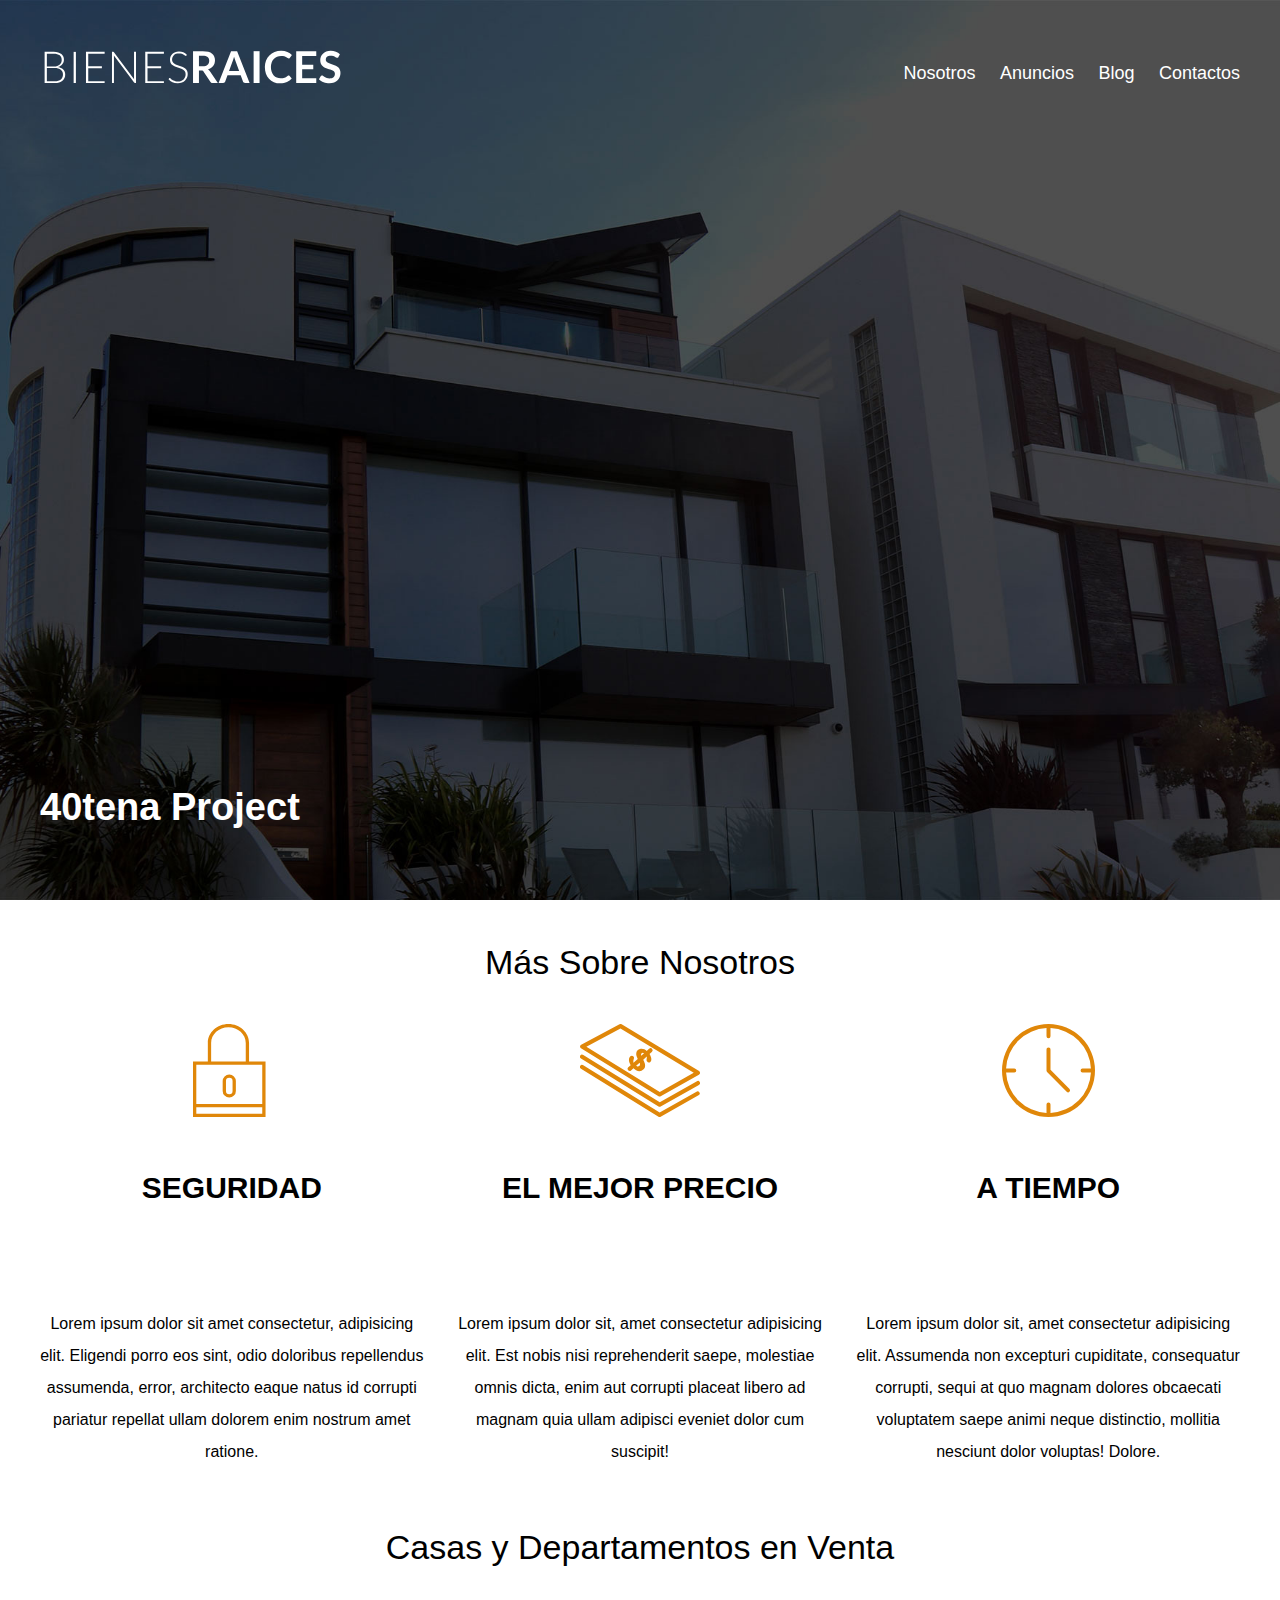
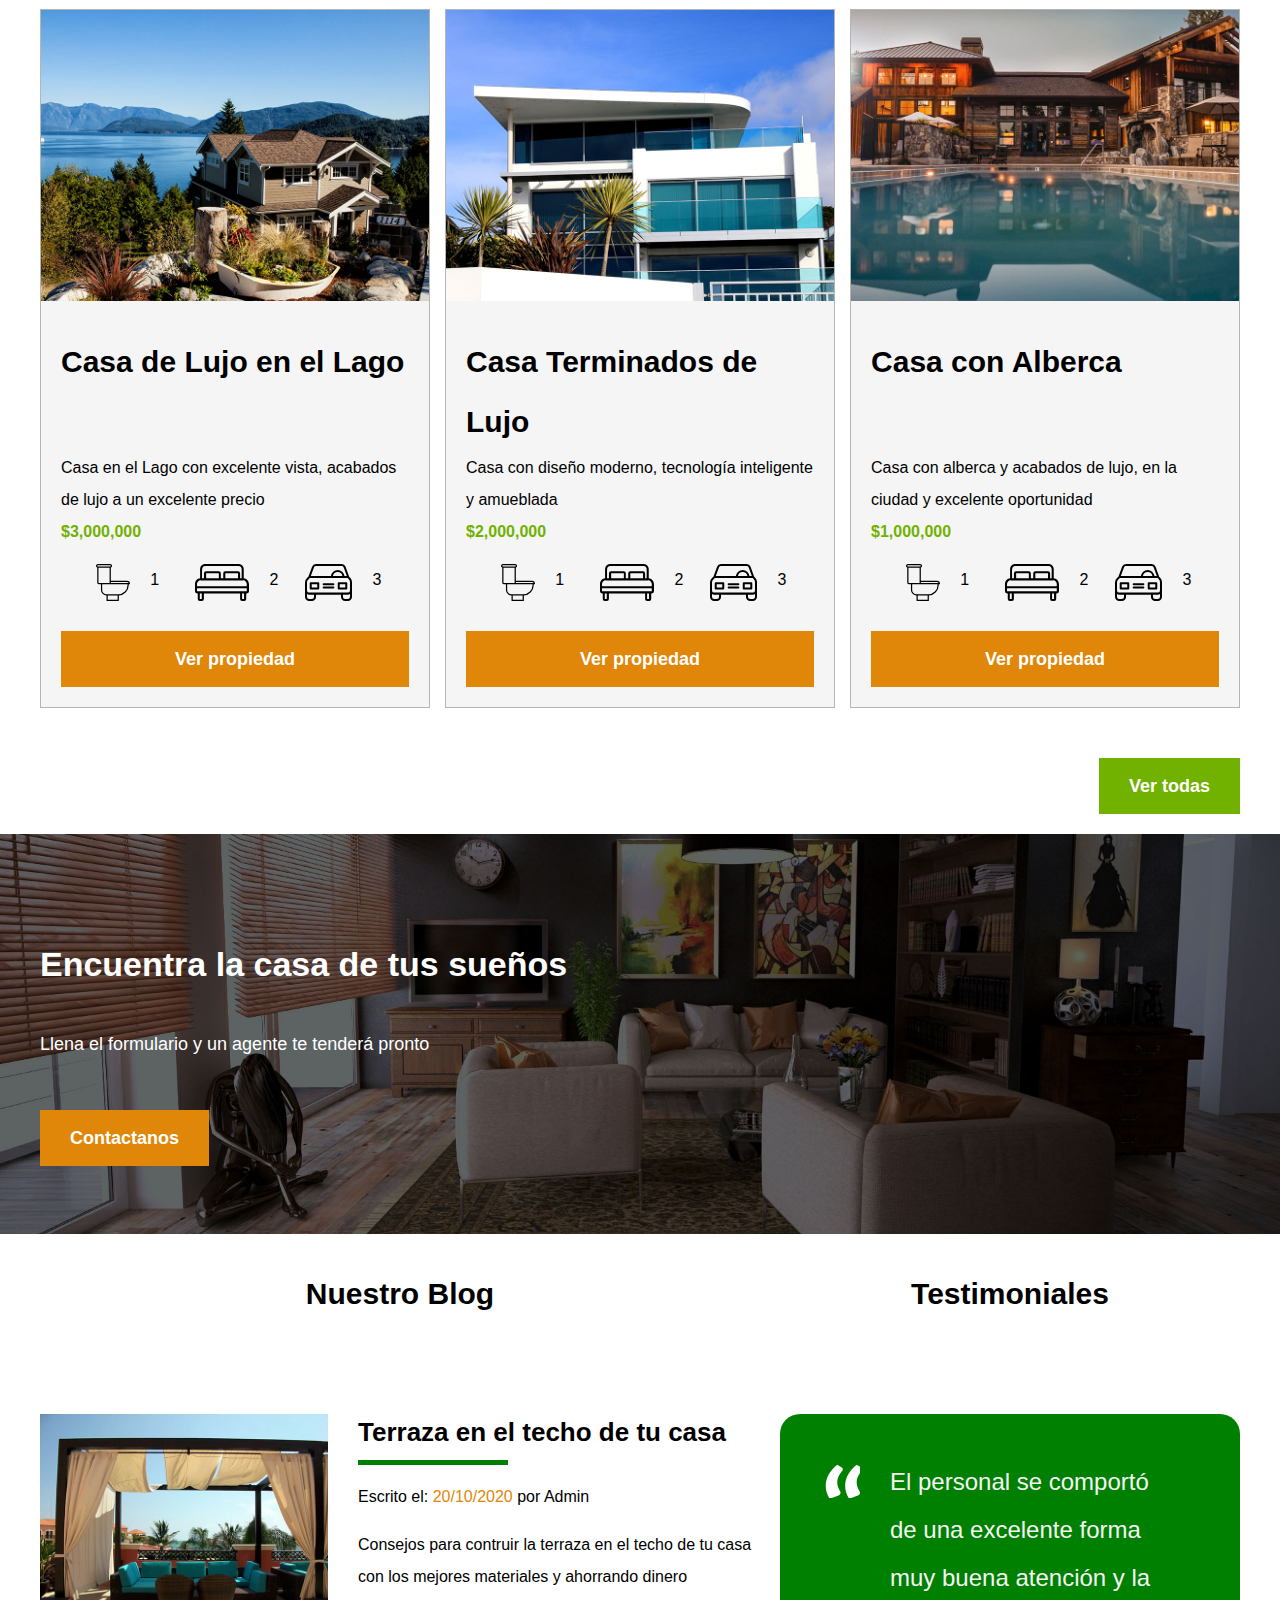
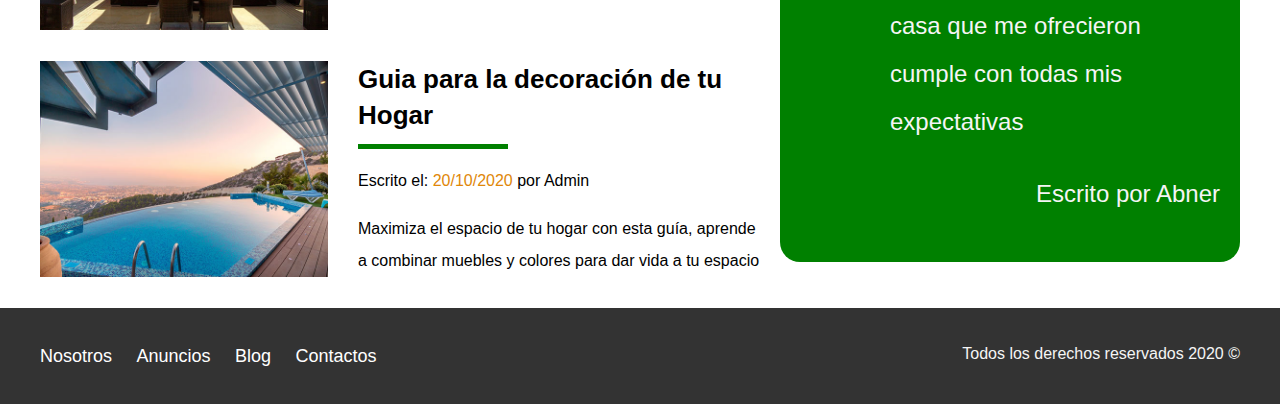
<file: index.html>
<!DOCTYPE html>
<html lang="en">

<head>

    <meta charset="UTF-8">
    <meta name="viewport" content="width=device-width, initial-scale=1.0">
    <title>Bienes Raices</title>
    <link rel="stylesheet" href="css/normalize.css">
    <link href="https://fonts.googleapis.com/css2?family=Lato:ital,wght@0,300;0,400;0,700;1,400&display=swap"
        rel="stylesheet">
    <link rel="stylesheet" href="css/styles.css">

</head>

<body>

    <header class="site-header inicio">
        <div class="contenedor contenido-header">
            <div class="barra">
                <a href="/">
                    <img src="img/logo.svg" alt="Logo tipo de Bienes raices">
                </a>

                <nav class="navegacion">
                    <a href="Nosotros.html">Nosotros</a>
                    <a href="anuncios.html">Anuncios</a>
                    <a href="entrada.html">Blog</a>
                    <a href="contactos.html">Contactos</a>
                </nav>
            </div>
            <h1>40tena Project</h1>
        </div>
        <!--contenedor-->
    </header>

    <section class="contenedor seccion">
        <h2 class="fw-300 tcenter">Más Sobre Nosotros</h2>

        <div class="iconos-nosotros">
            <div class="icono">
                <img src="img/icono1.svg" alt="icono seguridad">
                <h3 >Seguridad</h3>
                <p>Lorem ipsum dolor sit amet consectetur, adipisicing elit. Eligendi porro eos sint, odio doloribus
                    repellendus assumenda, error, architecto eaque natus id corrupti pariatur repellat ullam dolorem
                    enim nostrum amet ratione.</p>
            </div>

            <div class="icono">
                <img src="img/icono2.svg" alt="icono mejor precio">
                <h3 class="tcenter">El mejor precio</h3>
                <p>Lorem ipsum dolor sit, amet consectetur adipisicing elit. Est nobis nisi reprehenderit saepe,
                    molestiae omnis dicta, enim aut corrupti placeat libero ad magnam quia ullam adipisci eveniet dolor
                    cum suscipit!</p>
            </div>

            <div class="icono">
                <img src="img/icono3.svg" alt="icono a tiempo">
                <h3 >A tiempo</h3>
                <p>Lorem ipsum dolor sit, amet consectetur adipisicing elit. Assumenda non excepturi cupiditate,
                    consequatur corrupti, sequi at quo magnam dolores obcaecati voluptatem saepe animi neque distinctio,
                    mollitia nesciunt dolor voluptas! Dolore.</p>
            </div>
        </div>
    </section>
    <main class="seccion contenedor">
        <h2 class="fw-300 tcenter">Casas y Departamentos en Venta</h2>
        <div class="contenedor-anuncios">
            <div class="anuncio">
                <img src="img/anuncio1.jpg" alt="Anuncio 1">
                <div class="contenido-anuncio">
                    <h3>Casa de Lujo en el Lago</h3>
                    <p>Casa en el Lago con excelente vista, acabados de lujo a un excelente precio</p>
                    <p class="precio">$3,000,000</p>
                    <ul class="iconos-caracteristicas">
                        <li>
                            <img src="img/icono_wc.svg" alt="wc">
                            <p> 1</p>
                        </li>
                        <li>
                            <img src="img/icono_dormitorio.svg" alt="dormitorio">
                            <p>2</p>
                        </li>
                        <li>
                            <img src="img/icono_estacionamiento.svg" alt="estacionamiento">
                            <p> 3</p>
                        </li>
                    </ul>
                    <a href="anuncio.html" class="boton boton-amarillo d-block">Ver propiedad</a>
                </div>
            </div>
            <div class="anuncio">
                <img src="img/anuncio2.jpg" alt="anuncio 2">
                <div class="contenido-anuncio">
                    <h3>Casa Terminados de Lujo</h3>
                    <p>Casa con diseño moderno, tecnología inteligente y amueblada</p>
                    <p class="precio">$2,000,000</p>
                    <ul class="iconos-caracteristicas">
                        <li>
                            <img src="img/icono_wc.svg" alt="wc">
                            <p> 1</p>
                        </li>
                        <li>
                            <img src="img/icono_dormitorio.svg" alt="dormitorio">
                            <p>2</p>
                        </li>
                        <li>
                            <img src="img/icono_estacionamiento.svg" alt="estacionamiento">
                            <p> 3</p>
                        </li>
                    </ul>
                    <a href="anuncio.html" class="boton boton-amarillo d-block">Ver propiedad</a>

                </div>
            </div>
            <div class="anuncio">
                <img src="img/anuncio3.jpg" alt="Anuncio 3">
                <div class="contenido-anuncio">
                    <h3>Casa con Alberca</h3>
                    <p>Casa con alberca y acabados de lujo, en la ciudad y excelente oportunidad
                    </p>
                    <p class="precio">$1,000,000</p>
                    <ul class="iconos-caracteristicas">
                        <li>
                            <img src="img/icono_wc.svg" alt="wc">
                            <p> 1</p>
                        </li>
                        <li>
                            <img src="img/icono_dormitorio.svg" alt="dormitorio">
                            <p>2</p>
                        </li>
                        <li>
                            <img src="img/icono_estacionamiento.svg" alt="estacionamiento">
                            <p> 3</p>
                        </li>
                    </ul>
                    <a href="anuncio.html" class="boton boton-amarillo d-block">Ver propiedad</a>
                </div>

            </div>
        </div>
        <div class="ver-todas">
            <a href="anucios.html" class="boton boton-verde">Ver todas</a>
        </div>
    </main>
    <section class="imagen-contacto">
        <div class="contenedor contenido-contacto">
            <h2>Encuentra la casa de tus sueños</h2>
            <p>Llena el formulario y un agente te tenderá pronto</p>
            <a href="contacto.html" class="boton boton-amarillo">Contactanos</a>
        </div>
    </section>
    <div class="seccion-inferior contenedor">
        <section class="blog">

            <h3 class="tcenter fw300">Nuestro Blog</h3>
            <article class="entrada-blog">
                <div class="imagen">
                    <img src="img/blog1.jpg" alt="entrada de blog"></div>
                <div class="texto-entrada">
                    <a href="entrada.html">
                        <h4>Terraza en el techo de tu casa</h4>
                    </a>
                    <p>Escrito el: <span> 20/10/2020 </span>por Admin </p>
                    <p>Consejos para contruir la terraza en el techo de tu casa con los mejores materiales
                        y ahorrando dinero</p>
                </div>
            </article>

            <article class="entrada-blog">
                <div class="imagen">
                    <img src="img/blog2.jpg" alt="entrada de blog "></div>
                <div class="texto-entrada">
                    <a href="entrada.html">
                        <h4>Guia para la decoración de tu Hogar</h4>
                    </a>
                    <p>Escrito el: <span>20/10/2020 </span> por Admin </p>
                    <p>Maximiza el espacio de tu hogar con esta guía, aprende a combinar muebles y
                        colores para dar vida a tu espacio </p>
                </div>
            </article>
        </section>

        <section class="testimoniales">
            <h3 class="tcenter fw300">Testimoniales</h3>
            <div class="testimonial">
                <blockquote>
                    El personal se comportó de una excelente forma muy buena atención y la casa que me ofrecieron cumple
                    con todas mis expectativas
                </blockquote>
                <p>Escrito por Abner</p>
            </div>
        </section>
    </div>
    <footer class="site-footer seccion">
        <div class="contenedor contenedor-footer">
            <nav class="navegacion">
                <a href="Nosotros.html">Nosotros</a>
                <a href="anuncios.html">Anuncios</a>
                <a href="entrada.html">Blog</a>
                <a href="contactos.html">Contactos</a>
            </nav>
            <p class="copyright">Todos los derechos reservados 2020 &copy; </p>
        </div>
    </footer>
</body>

</html>
</file>
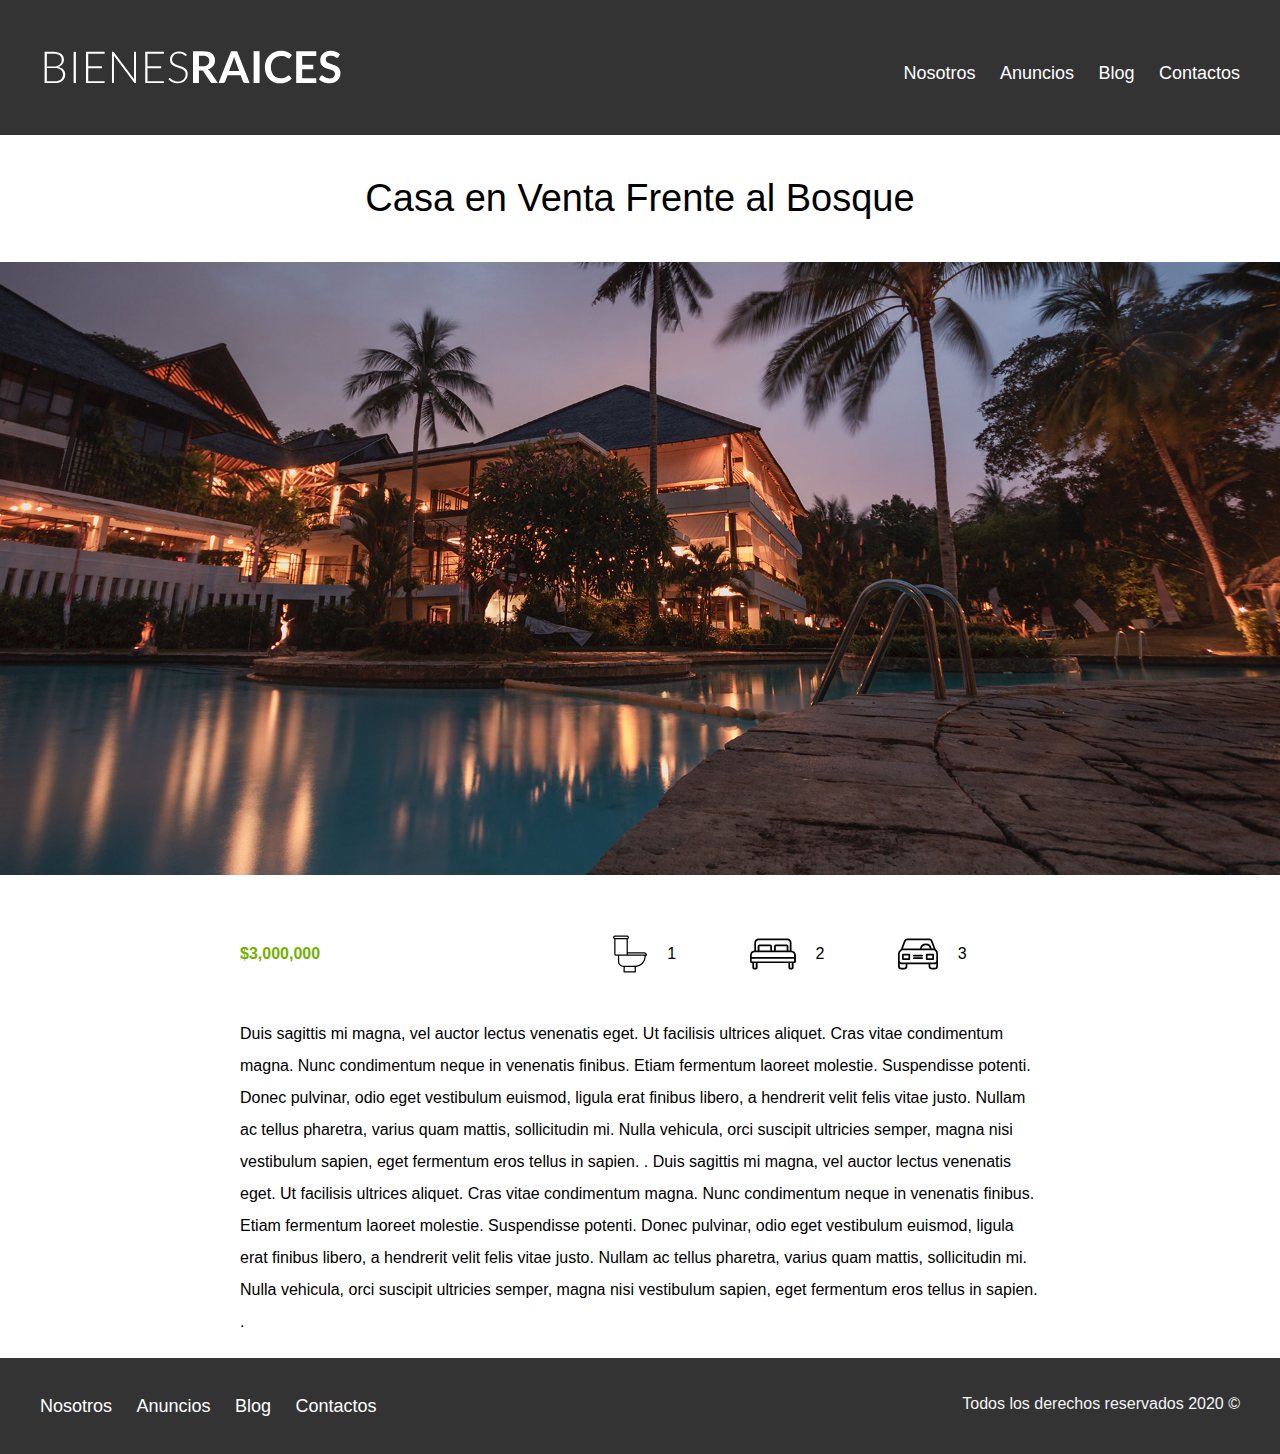
<file: anuncio.html>
<!DOCTYPE html>
<html lang="en">
    <head>

        <meta charset="UTF-8">
        <meta name="viewport" content="width=device-width, initial-scale=1.0">
         <title>Bienes Raices</title>
        <link rel="stylesheet" href="css/normalize.css">
        <link href="https://fonts.googleapis.com/css2?family=Lato:ital,wght@0,300;0,400;0,700;1,400&display=swap" rel="stylesheet"> 
        <link rel="stylesheet" href="css/styles.css">

    </head>
<body>

        <header class="site-header">
            <div class="contenedor contenido-header">
                <div class="barra">
                    <a href="/">
                      <img src="img/logo.svg" alt="Logo tipo de Bienes raices">
                    </a>

                  <nav class="navegacion">
                    <a href="Nosotros.html">Nosotros</a>
                    <a href="anuncios.html">Anuncios</a>
                    <a href="blog.html">Blog</a>
                    <a href="contactos.html">Contactos</a>
                  </nav>
                </div>
            </div> <!--contenedor-->
        </header>
            <h1 class="fw-300 tcenter">Casa en Venta Frente al Bosque</h1>
            <img src="img/destacada.jpg" alt="imagen anuncio">
        <main class="contenedor seccion contenido-centrado">
            <div class="resumen-propiedad">
                <p class="precio">$3,000,000</p>
                <ul class="iconos-caracteristicas">
                    <li>
                        <img src="img/icono_wc.svg" alt="wc">
                        <p> 1</p>
                    </li>
                    <li>
                        <img src="img/icono_dormitorio.svg" alt="dormitorio">
                        <p>2</p>
                    </li>
                    <li>
                        <img src="img/icono_estacionamiento.svg" alt="estacionamiento">
                        <p> 3</p>
                    </li>
                </ul>
            </div><!---.resumen de propiedad-->
            <p>Duis sagittis mi magna, vel auctor lectus venenatis eget. Ut facilisis ultrices aliquet. Cras vitae condimentum magna. Nunc condimentum neque in venenatis finibus. Etiam fermentum laoreet molestie. Suspendisse potenti. Donec pulvinar, odio eget vestibulum euismod, ligula erat finibus libero, a hendrerit velit felis vitae justo. Nullam ac tellus pharetra, varius quam mattis, sollicitudin mi. Nulla vehicula, orci suscipit ultricies semper, magna nisi vestibulum sapien, eget fermentum eros tellus in sapien. .
                Duis sagittis mi magna, vel auctor lectus venenatis eget. Ut facilisis ultrices aliquet. Cras vitae condimentum magna. Nunc condimentum neque in venenatis finibus. Etiam fermentum laoreet molestie. Suspendisse potenti. Donec pulvinar, odio eget vestibulum euismod, ligula erat finibus libero, a hendrerit velit felis vitae justo. Nullam ac tellus pharetra, varius quam mattis, sollicitudin mi. Nulla vehicula, orci suscipit ultricies semper, magna nisi vestibulum sapien, eget fermentum eros tellus in sapien. . 
            </p>

        </main>
        <footer class="site-footer seccion">
            <div class="contenedor contenedor-footer">
            <nav class="navegacion">
                <a href="Nosotros.html">Nosotros</a>
                <a href="anuncios.html">Anuncios</a>
                <a href="blog.html">Blog</a>
                <a href="contactos.html">Contactos</a>
            </nav>
            <p class="copyright">Todos los derechos reservados 2020 &copy; </p>
            </div>
        </footer>
</body>
</html>
</file>
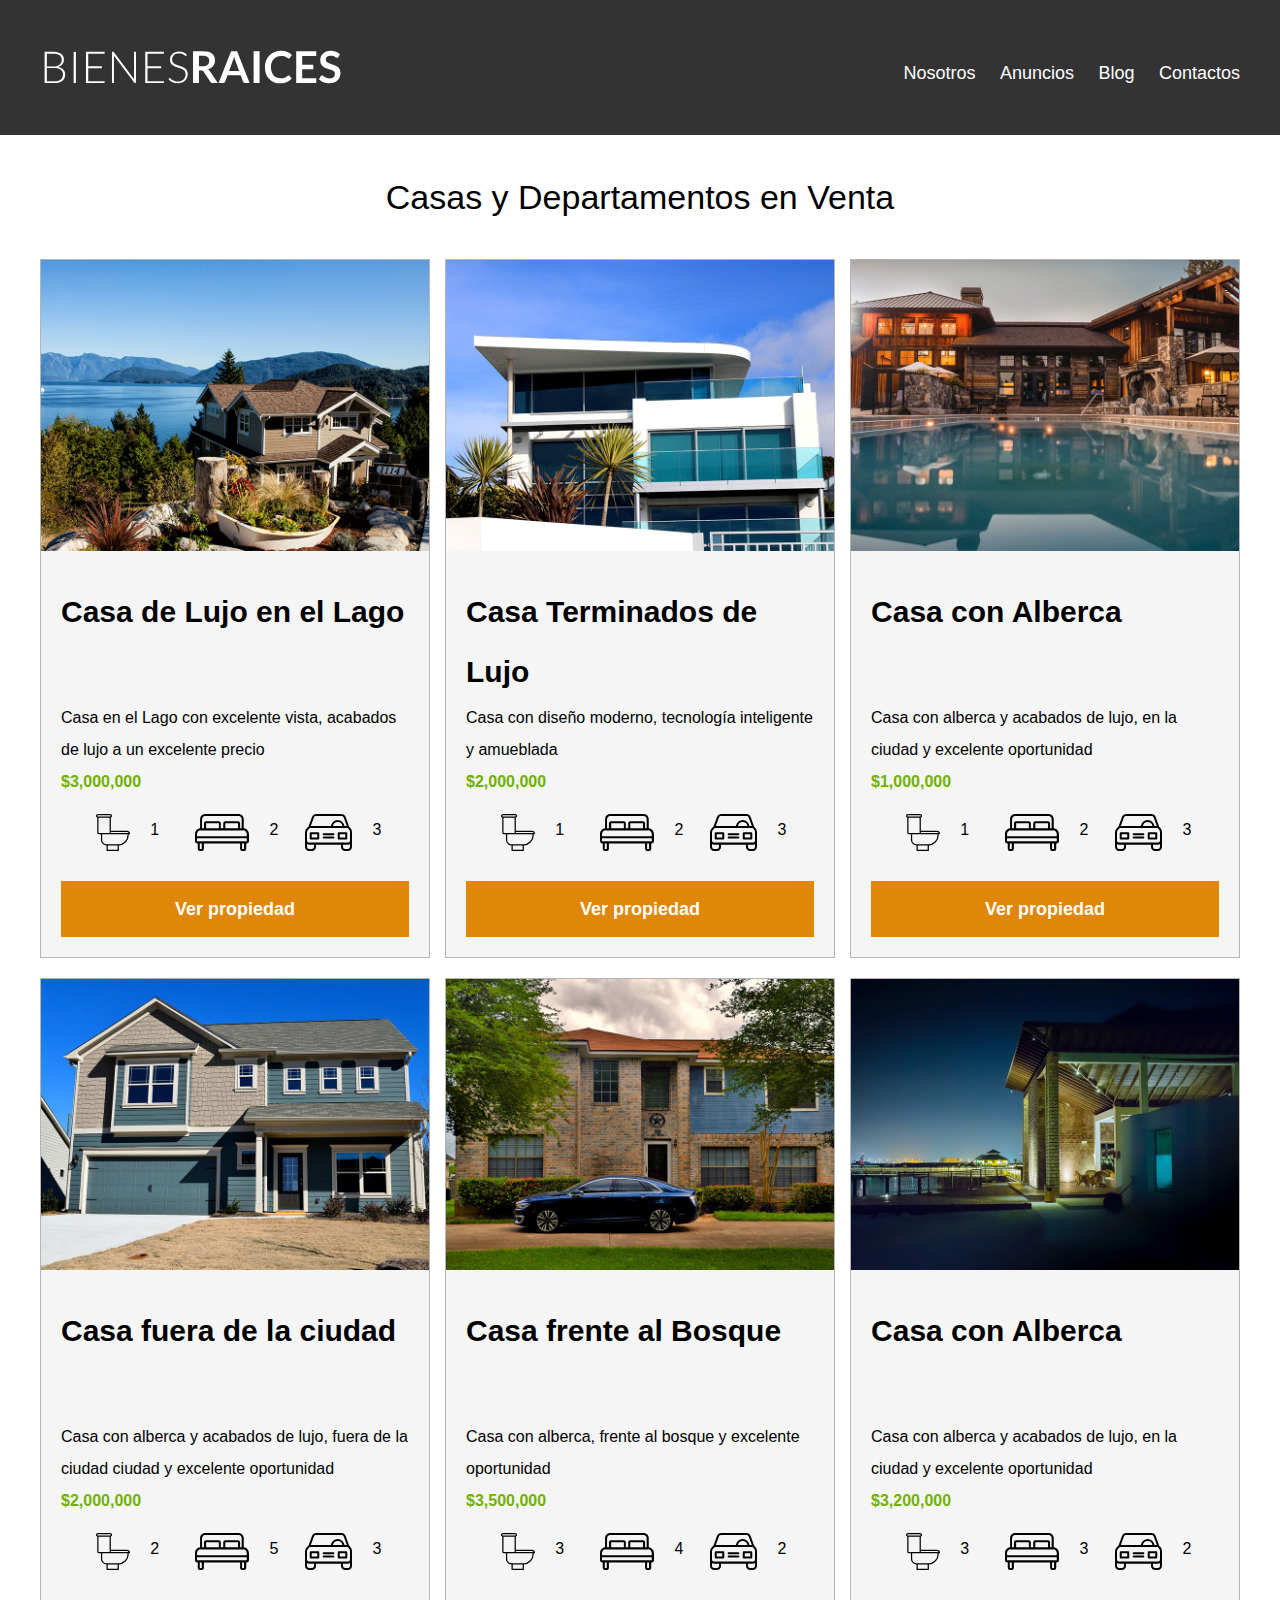
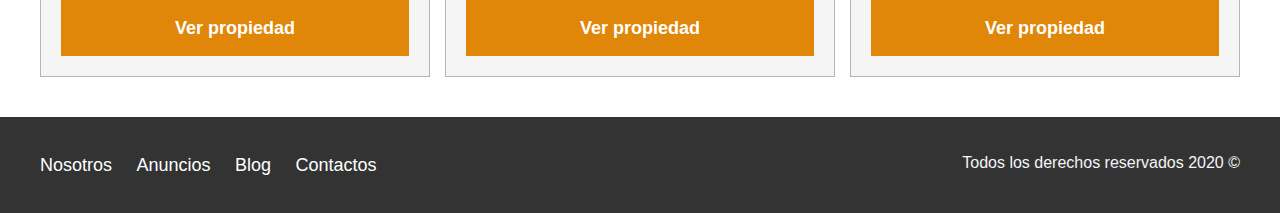
<file: anuncios.html>
<!DOCTYPE html>
<html lang="en">

<head>

    <meta charset="UTF-8">
    <meta name="viewport" content="width=device-width, initial-scale=1.0">
    <title>Bienes Raices</title>
    <link rel="stylesheet" href="css/normalize.css">
    <link href="https://fonts.googleapis.com/css2?family=Lato:ital,wght@0,300;0,400;0,700;1,400&display=swap"
        rel="stylesheet">
    <link rel="stylesheet" href="css/styles.css">

</head>

<body>

    <header class="site-header">
        <div class="contenedor contenido-header">
            <div class="barra">
                <a href="/">
                    <img src="img/logo.svg" alt="Logo tipo de Bienes raices">
                </a>

                <nav class="navegacion">
                    <a href="Nosotros.html">Nosotros</a>
                    <a href="anuncios.html">Anuncios</a>
                    <a href="blog.html">Blog</a>
                    <a href="contactos.html">Contactos</a>
                </nav>
            </div>
        </div>
        <!--contenedor-->
    </header>
    <main class="seccion contenedor">
        <h2 class="fw-300 tcenter">Casas y Departamentos en Venta</h2>
        <div class="contenedor-anuncios">
            <div class="anuncio">
                <img src="img/anuncio1.jpg" alt="Anuncio 1">
                <div class="contenido-anuncio">
                    <h3>Casa de Lujo en el Lago</h3>
                    <p>Casa en el Lago con excelente vista, acabados de lujo a un excelente precio</p>
                    <p class="precio">$3,000,000</p>
                    <ul class="iconos-caracteristicas">
                        <li>
                            <img src="img/icono_wc.svg" alt="wc">
                            <p> 1</p>
                        </li>
                        <li>
                            <img src="img/icono_dormitorio.svg" alt="dormitorio">
                            <p>2</p>
                        </li>
                        <li>
                            <img src="img/icono_estacionamiento.svg" alt="estacionamiento">
                            <p> 3</p>
                        </li>
                    </ul>
                    <a href="anuncio.html" class="boton boton-amarillo d-block">Ver propiedad</a>
                </div>
            </div>
            <div class="anuncio">
                <img src="img/anuncio2.jpg" alt="anuncio 2">
                <div class="contenido-anuncio">
                    <h3>Casa Terminados de Lujo</h3>
                    <p>Casa con diseño moderno, tecnología inteligente y amueblada</p>
                    <p class="precio">$2,000,000</p>
                    <ul class="iconos-caracteristicas">
                        <li>
                            <img src="img/icono_wc.svg" alt="wc">
                            <p> 1</p>
                        </li>
                        <li>
                            <img src="img/icono_dormitorio.svg" alt="dormitorio">
                            <p>2</p>
                        </li>
                        <li>
                            <img src="img/icono_estacionamiento.svg" alt="estacionamiento">
                            <p> 3</p>
                        </li>
                    </ul>
                    <a href="anuncio.html" class="boton boton-amarillo d-block">Ver propiedad</a>

                </div>
            </div>
            <div class="anuncio">
                <img src="img/anuncio3.jpg" alt="Anuncio 3">
                <div class="contenido-anuncio">
                    <h3>Casa con Alberca</h3>
                    <p>Casa con alberca y acabados de lujo, en la ciudad y excelente oportunidad</p>
                    <p class="precio">$1,000,000</p>
                    <ul class="iconos-caracteristicas">
                        <li>
                            <img src="img/icono_wc.svg" alt="wc">
                            <p> 1</p>
                        </li>
                        <li>
                            <img src="img/icono_dormitorio.svg" alt="dormitorio">
                            <p>2</p>
                        </li>
                        <li>
                            <img src="img/icono_estacionamiento.svg" alt="estacionamiento">
                            <p> 3</p>
                        </li>
                    </ul>
                    <a href="anuncio.html" class="boton boton-amarillo d-block">Ver propiedad</a>
                </div>
                <!----contenido-anuncio--->
            </div>
            <!----anuncios--->

            <div class="anuncio">
                <img src="img/anuncio4.jpg" alt="Anuncio casa de lujo">
                <div class="contenido-anuncio">
                    <h3>Casa fuera de la ciudad</h3>
                    <p>Casa con alberca y acabados de lujo, fuera de la ciudad ciudad y excelente oportunidad </p>
                    <p class="precio">$2,000,000</p>
                    <ul class="iconos-caracteristicas">
                        <li>
                            <img src="img/icono_wc.svg" alt="wc">
                            <p> 2</p>
                        </li>
                        <li>
                            <img src="img/icono_dormitorio.svg" alt="dormitorio">
                            <p>5</p>
                        </li>
                        <li>
                            <img src="img/icono_estacionamiento.svg" alt="estacionamiento">
                            <p> 3</p>
                        </li>
                    </ul>
                    <a href="anuncio.html" class="boton boton-amarillo d-block">Ver propiedad</a>
                </div>  <!----contenido-anuncio--->
            </div> <!----anuncios--->

            <div class="anuncio">
                <img src="img/anuncio5.jpg" alt="Anuncio casa frente al bosque">
                <div class="contenido-anuncio">
                    <h3>Casa frente al Bosque</h3>
                    <p>Casa con alberca, frente al bosque y excelente oportunidad </p>
                    <p class="precio">$3,500,000</p>
                    <ul class="iconos-caracteristicas">
                        <li>
                            <img src="img/icono_wc.svg" alt="wc">
                            <p> 3</p>
                        </li>
                        <li>
                            <img src="img/icono_dormitorio.svg" alt="dormitorio">
                            <p>4</p>
                        </li>
                        <li>
                            <img src="img/icono_estacionamiento.svg" alt="estacionamiento">
                            <p> 2</p>
                        </li>
                    </ul>
                    <a href="anuncio.html" class="boton boton-amarillo d-block">Ver propiedad</a>
                </div><!----contenido-anuncio--->
            </div><!----anuncios--->

            <div class="anuncio">
                <img src="img/anuncio6.jpg" alt="Anuncio 3">
                <div class="contenido-anuncio">
                    <h3>Casa con Alberca</h3>
                    <p>Casa con alberca y acabados de lujo, en la ciudad y excelente oportunidad</p>
                    <p class="precio">$3,200,000</p>
                    <ul class="iconos-caracteristicas">
                        <li>
                            <img src="img/icono_wc.svg" alt="wc">
                            <p> 3</p>
                        </li>
                        <li>
                            <img src="img/icono_dormitorio.svg" alt="dormitorio">
                            <p>3</p>
                        </li>
                        <li>
                            <img src="img/icono_estacionamiento.svg" alt="estacionamiento">
                            <p> 2</p>
                        </li>
                    </ul>
                    <a href="anuncio.html" class="boton boton-amarillo d-block">Ver propiedad</a>
                </div> <!----contenido-anuncio--->
            </div><!----anuncios--->
        </div>
    </main>
    <footer class="site-footer seccion">
        <div class="contenedor contenedor-footer">
            <nav class="navegacion">
                <a href="Nosotros.html">Nosotros</a>
                <a href="anuncios.html">Anuncios</a>
                <a href="blog.html">Blog</a>
                <a href="contactos.html">Contactos</a>
            </nav>
            <p class="copyright">Todos los derechos reservados 2020 &copy; </p>
        </div>
    </footer>
</body>

</html>
</file>
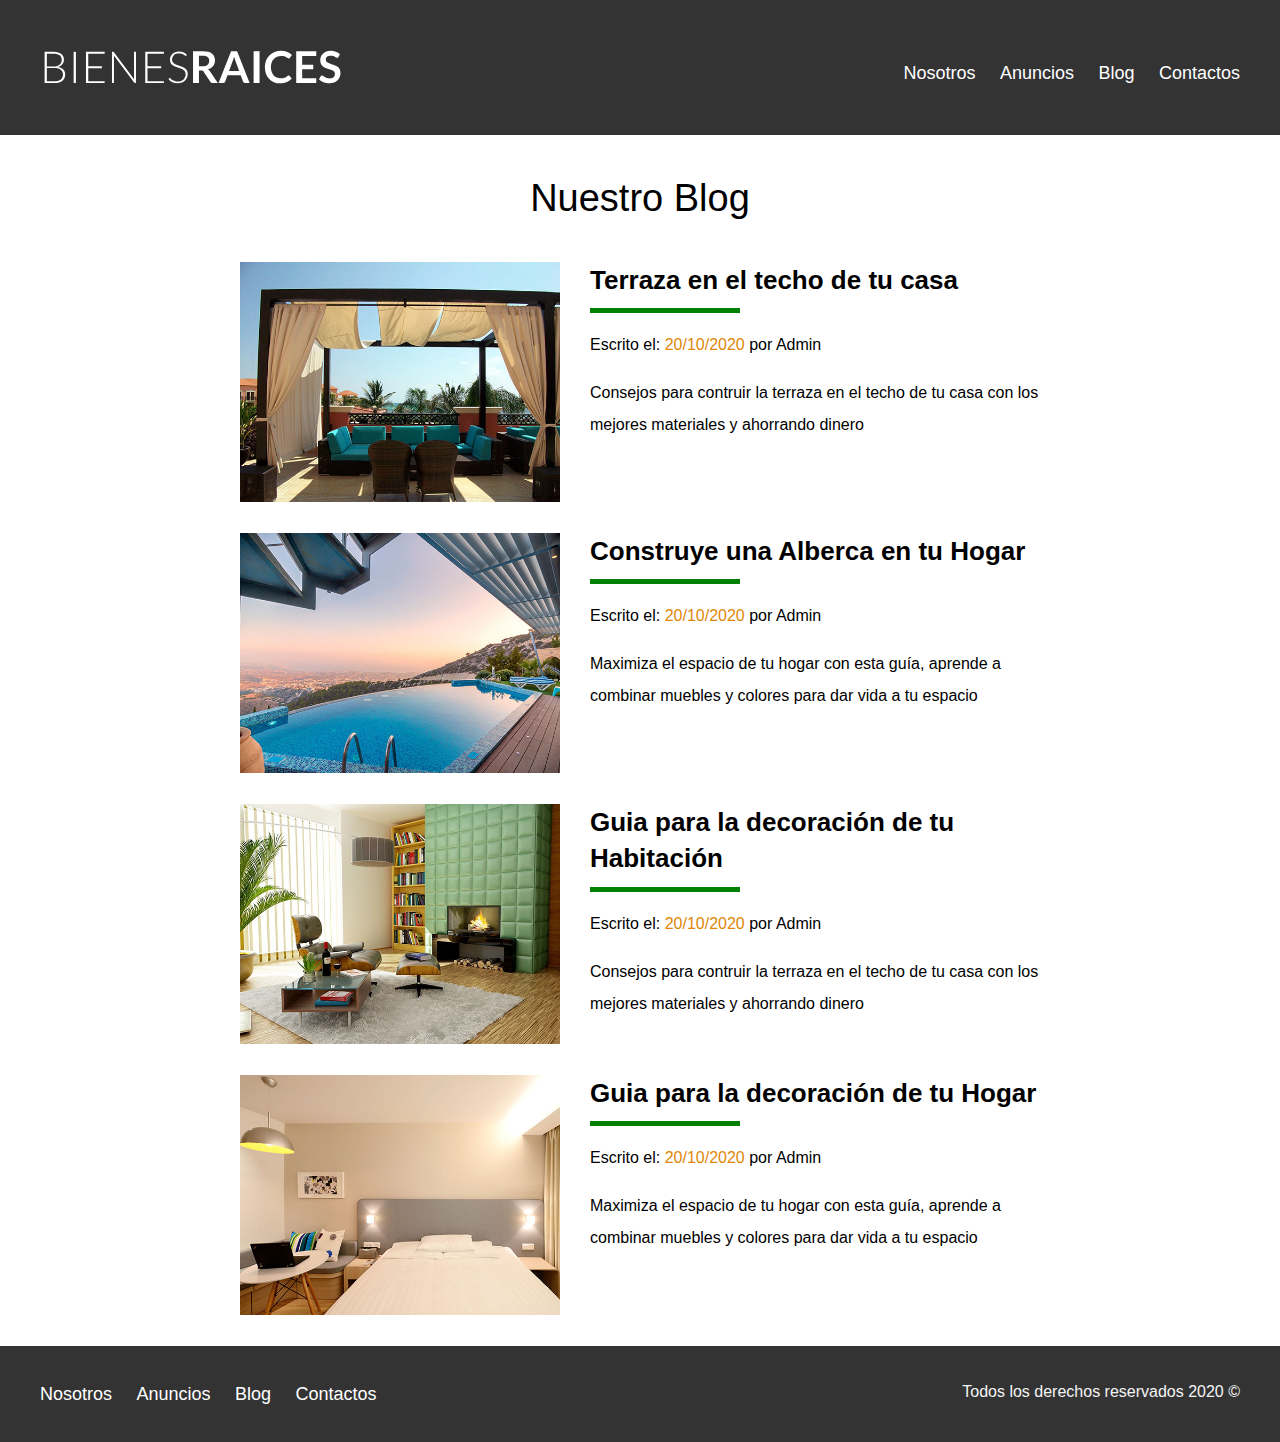
<file: blog.html>
<!DOCTYPE html>
<html lang="en">

<head>

    <meta charset="UTF-8">
    <meta name="viewport" content="width=device-width, initial-scale=1.0">
    <title>Bienes Raices</title>
    <link rel="stylesheet" href="css/normalize.css">
    <link href="https://fonts.googleapis.com/css2?family=Lato:ital,wght@0,300;0,400;0,700;1,400&display=swap"
        rel="stylesheet">
    <link rel="stylesheet" href="css/styles.css">

</head>

<body>

    <header class="site-header">
        <div class="contenedor contenido-header">
            <div class="barra">
                <a href="/">
                    <img src="img/logo.svg" alt="Logo tipo de Bienes raices">
                </a>

                <nav class="navegacion">
                    <a href="Nosotros.html">Nosotros</a>
                    <a href="anuncios.html">Anuncios</a>
                    <a href="blog.html">Blog</a>
                    <a href="contactos.html">Contactos</a>
                </nav>
            </div>
        </div>
        <!--contenedor-->
    </header>

    <main class="contenedor seccion contenido-centrado">
        <h1 class="fw-300 tcenter">Nuestro Blog</h1>

        <article class="entrada-blog">
            <div class="imagen">
                <img src="img/blog1.jpg" alt="entrada de blog"></div>
            <div class="texto-entrada">
                <a href="entrada.html">
                    <h4>Terraza en el techo de tu casa</h4>
                </a>
                <p>Escrito el: <span> 20/10/2020 </span>por Admin </p>
                <p>Consejos para contruir la terraza en el techo de tu casa con los mejores materiales
                    y ahorrando dinero</p>
            </div>
        </article>

        <article class="entrada-blog">
            <div class="imagen">
                <img src="img/blog2.jpg" alt="entrada de blog "></div>
            <div class="texto-entrada">
                <a href="entrada.html">
                    <h4>Construye una Alberca en tu Hogar</h4>
                </a>
                <p>Escrito el: <span>20/10/2020 </span> por Admin </p>
                <p>Maximiza el espacio de tu hogar con esta guía, aprende a combinar muebles y
                    colores para dar vida a tu espacio </p>
            </div>
        </article>
        <article class="entrada-blog">
            <div class="imagen">
                <img src="img/blog3.jpg" alt="entrada de blog"></div>
            <div class="texto-entrada">
                <a href="entrada.html">
                    <h4>Guia para la decoración de tu Habitación</h4>
                </a>
                <p>Escrito el: <span> 20/10/2020 </span>por Admin </p>
                <p>Consejos para contruir la terraza en el techo de tu casa con los mejores materiales
                    y ahorrando dinero</p>
            </div>
        </article>

        <article class="entrada-blog">
            <div class="imagen">
                <img src="img/blog4.jpg" alt="entrada de blog "></div>
            <div class="texto-entrada">
                <a href="entrada.html">
                    <h4>Guia para la decoración de tu Hogar</h4>
                </a>
                <p>Escrito el: <span>20/10/2020 </span> por Admin </p>
                <p>Maximiza el espacio de tu hogar con esta guía, aprende a combinar muebles y
                    colores para dar vida a tu espacio </p>
            </div>
        </article>
    </main>
    <footer class="site-footer seccion">
        <div class="contenedor contenedor-footer">
            <nav class="navegacion">
                <a href="Nosotros.html">Nosotros</a>
                <a href="anuncios.html">Anuncios</a>
                <a href="blog.html">Blog</a>
                <a href="contactos.html">Contactos</a>
            </nav>
            <p class="copyright">Todos los derechos reservados 2020 &copy; </p>
        </div>
    </footer>
</body>

</html>
</file>
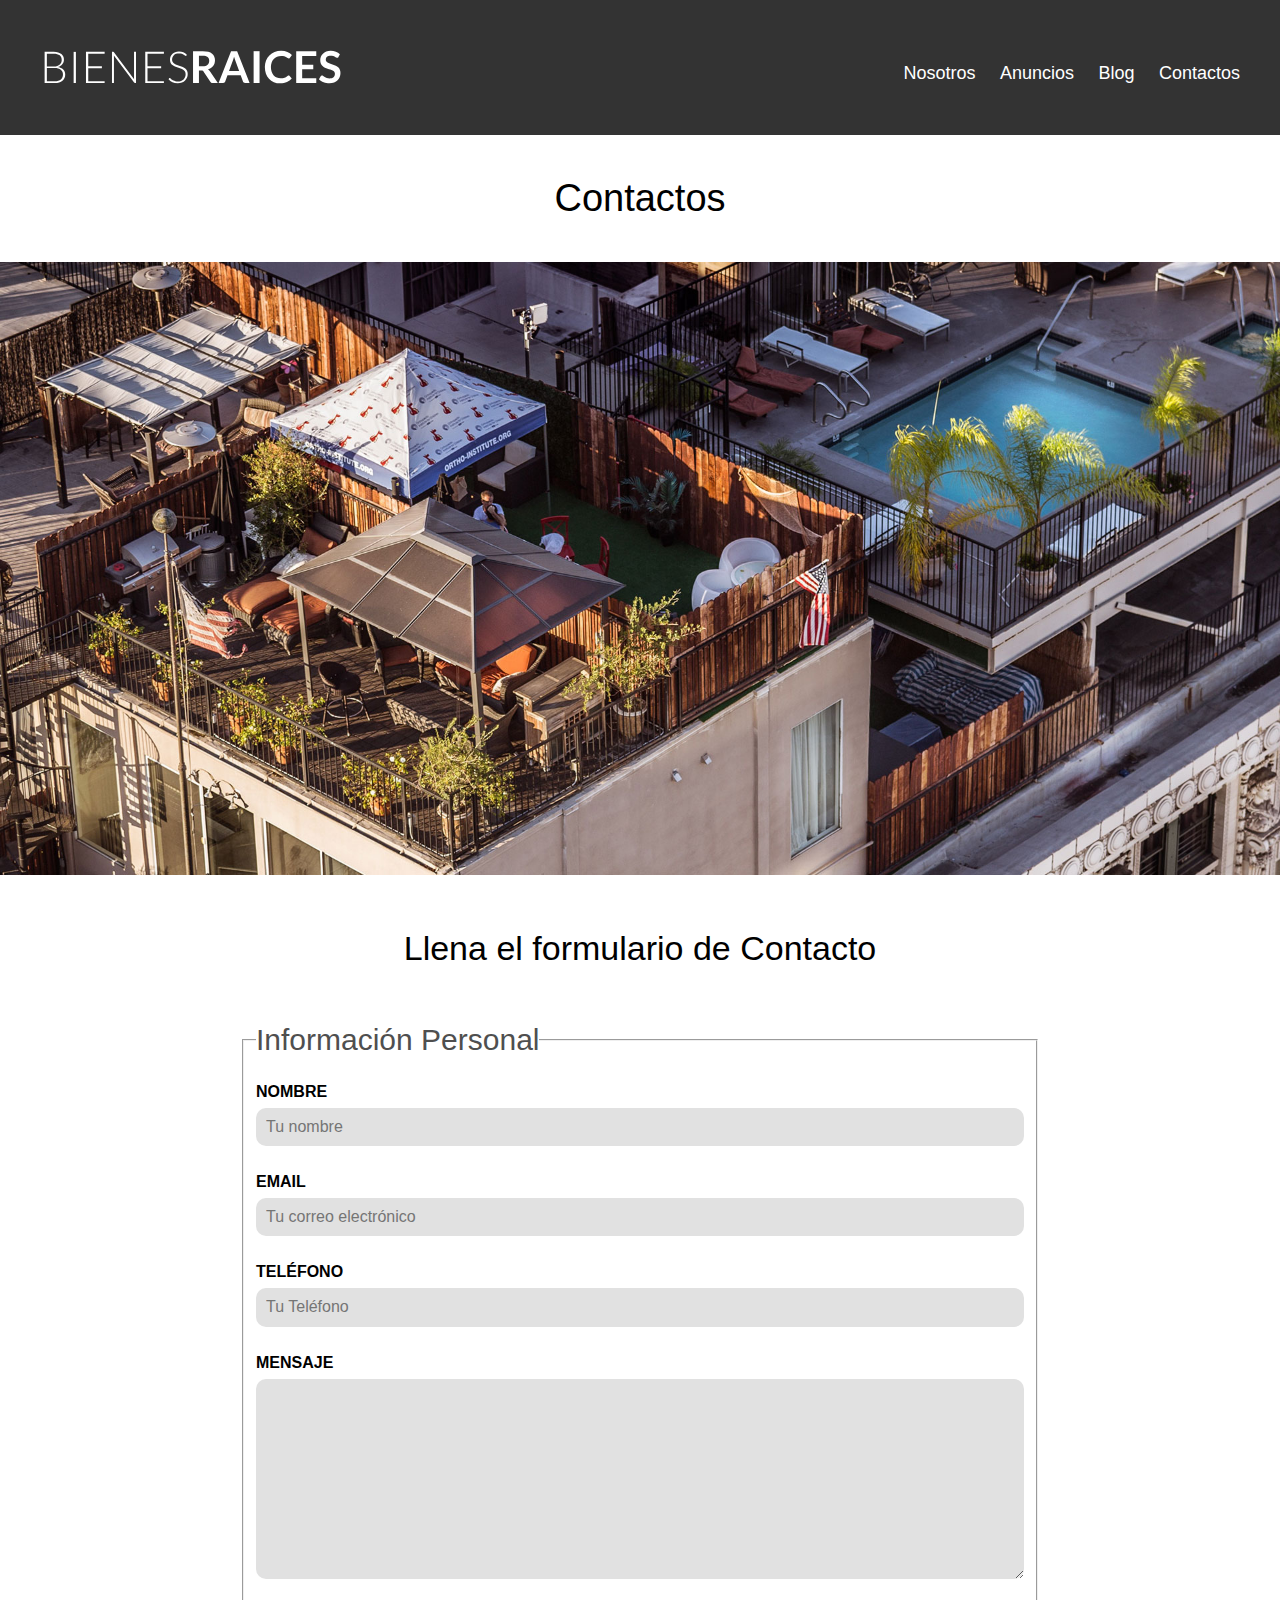
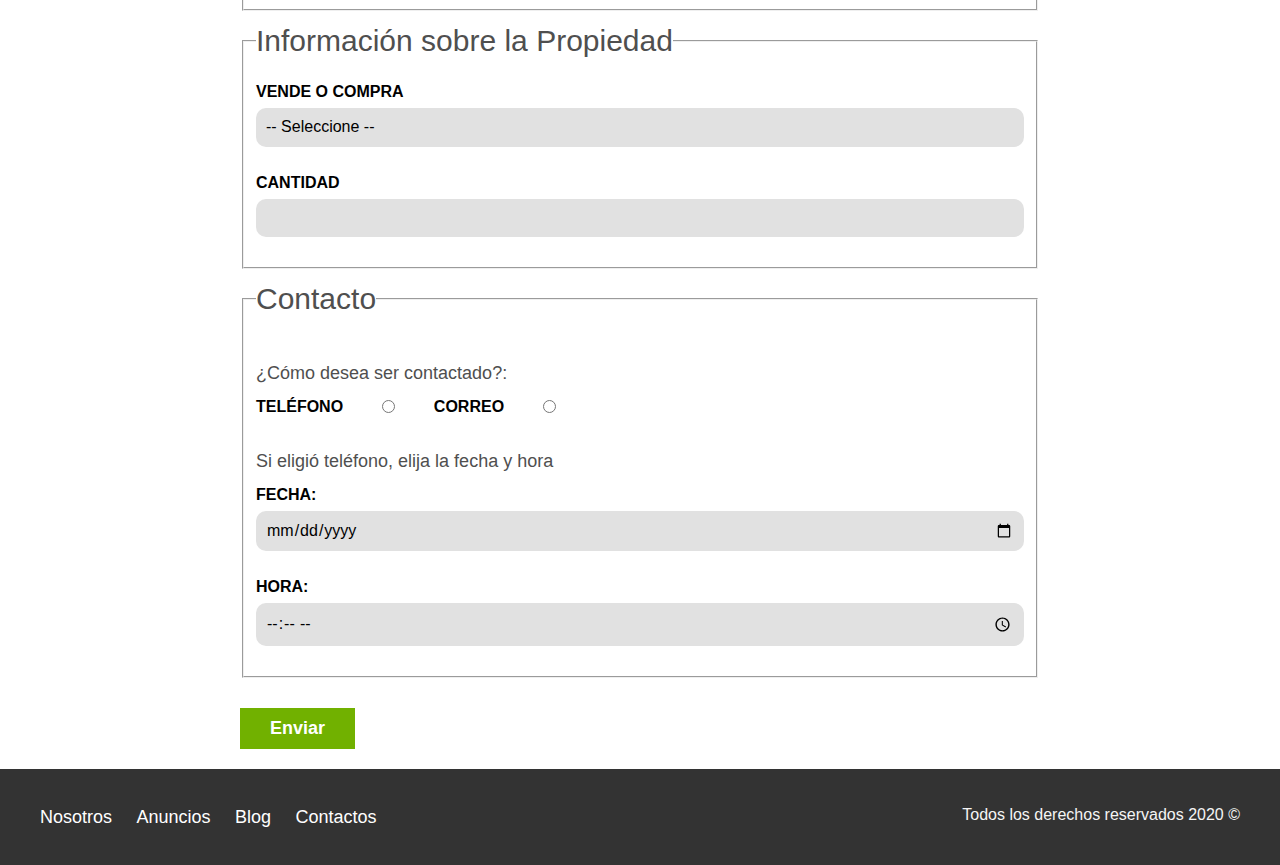
<file: contactos.html>
<!DOCTYPE html>
<html lang="en">

<head>

    <meta charset="UTF-8">
    <meta name="viewport" content="width=device-width, initial-scale=1.0">
    <title>Bienes Raices</title>
    <link rel="stylesheet" href="css/normalize.css">
    <link href="https://fonts.googleSapis.com/css2?family=Lato:ital,wght@0,300;0,400;0,700;1,400&display=swap"
        rel="stylesheet">
    <link rel="stylesheet" href="css/styles.css">

</head>

<body>

    <header class="site-header">
        <div class="contenedor contenido-header">
            <div class="barra">
                <a href="/">
                    <img src="img/logo.svg" alt="Logo tipo de Bienes raices">
                </a>

                <nav class="navegacion">
                    <a href="Nosotros.html">Nosotros</a>
                    <a href="anuncios.html">Anuncios</a>
                    <a href="blog.html">Blog</a>
                    <a href="contactos.html">Contactos</a>
                </nav>
            </div>
        </div>
        <!--contenedor-->
    </header>

    <h1 class="fw-300 tcenter">Contactos</h1>
    <img src="img/destacada3.jpg" alt="imagen principal">

    <main class="contenedor seccion contenido-centrado">
        <h2 class="fw-300 tcenter">Llena el formulario de Contacto</h2>

        <form action="">
            <fieldset>
                <legend>Información Personal</legend>
                <label for="nombre">Nombre</label>
                <input type="text" id="nombre" placeholder="Tu nombre">

                <label for="email">Email</label>
                <input type="email" id="email" placeholder="Tu correo electrónico" required>

                <label for="tel">Teléfono</label>
                <input type="tel" id="tel" placeholder="Tu Teléfono" required>

                <label for="mensaje">Mensaje</label>
                <textarea id="mensaje"></textarea>
            </fieldset>

            <fieldset>
                <legend>Información sobre la Propiedad</legend>

                <label for="opciones">Vende o Compra</label>
                <select id="opciones">
                    <option value="" disabled selected>-- Seleccione --</option>
                    <option value="">Compra</option>
                    <option value="">Vende</option>
                </select>

                <label for="cantidad">Cantidad</label>
                <input type="number" min="0" max="10">

            </fieldset>

            <fieldset>
                <legend>Contacto</legend>
                <p>¿Cómo desea ser contactado?:</p>
                <div class="forma-contacto">
                    <label for="telefono">Teléfono</label>
                    <input type="radio" name="contacto" value="tel" id="telefono">

                    <label for="correo">Correo</label>
                    <input type="radio" name="contacto" value="correo" id="Correo">
                </div>

                <p>Si eligió teléfono, elija la fecha y hora</p>
                <label for="fecha">Fecha:</label>
                <input type="date" id="fecha">

                <label for="hora">Hora:</label>
                <input type="time" id="Hora" min="09:00" max="18:00">

            </fieldset>
            <input type="submit" value="Enviar" class="boton boton-verde">
        </form>
    </main>

    <footer class="site-footer seccion">
        <div class="contenedor contenedor-footer">
            <nav class="navegacion">
                <a href="Nosotros.html">Nosotros</a>
                <a href="anuncios.html">Anuncios</a>
                <a href="blog.html">Blog</a>
                <a href="contactos.html">Contactos</a>
            </nav>
            <p class="copyright">Todos los derechos reservados 2020 &copy; </p>
        </div>
    </footer>
</body>

</html>
</file>
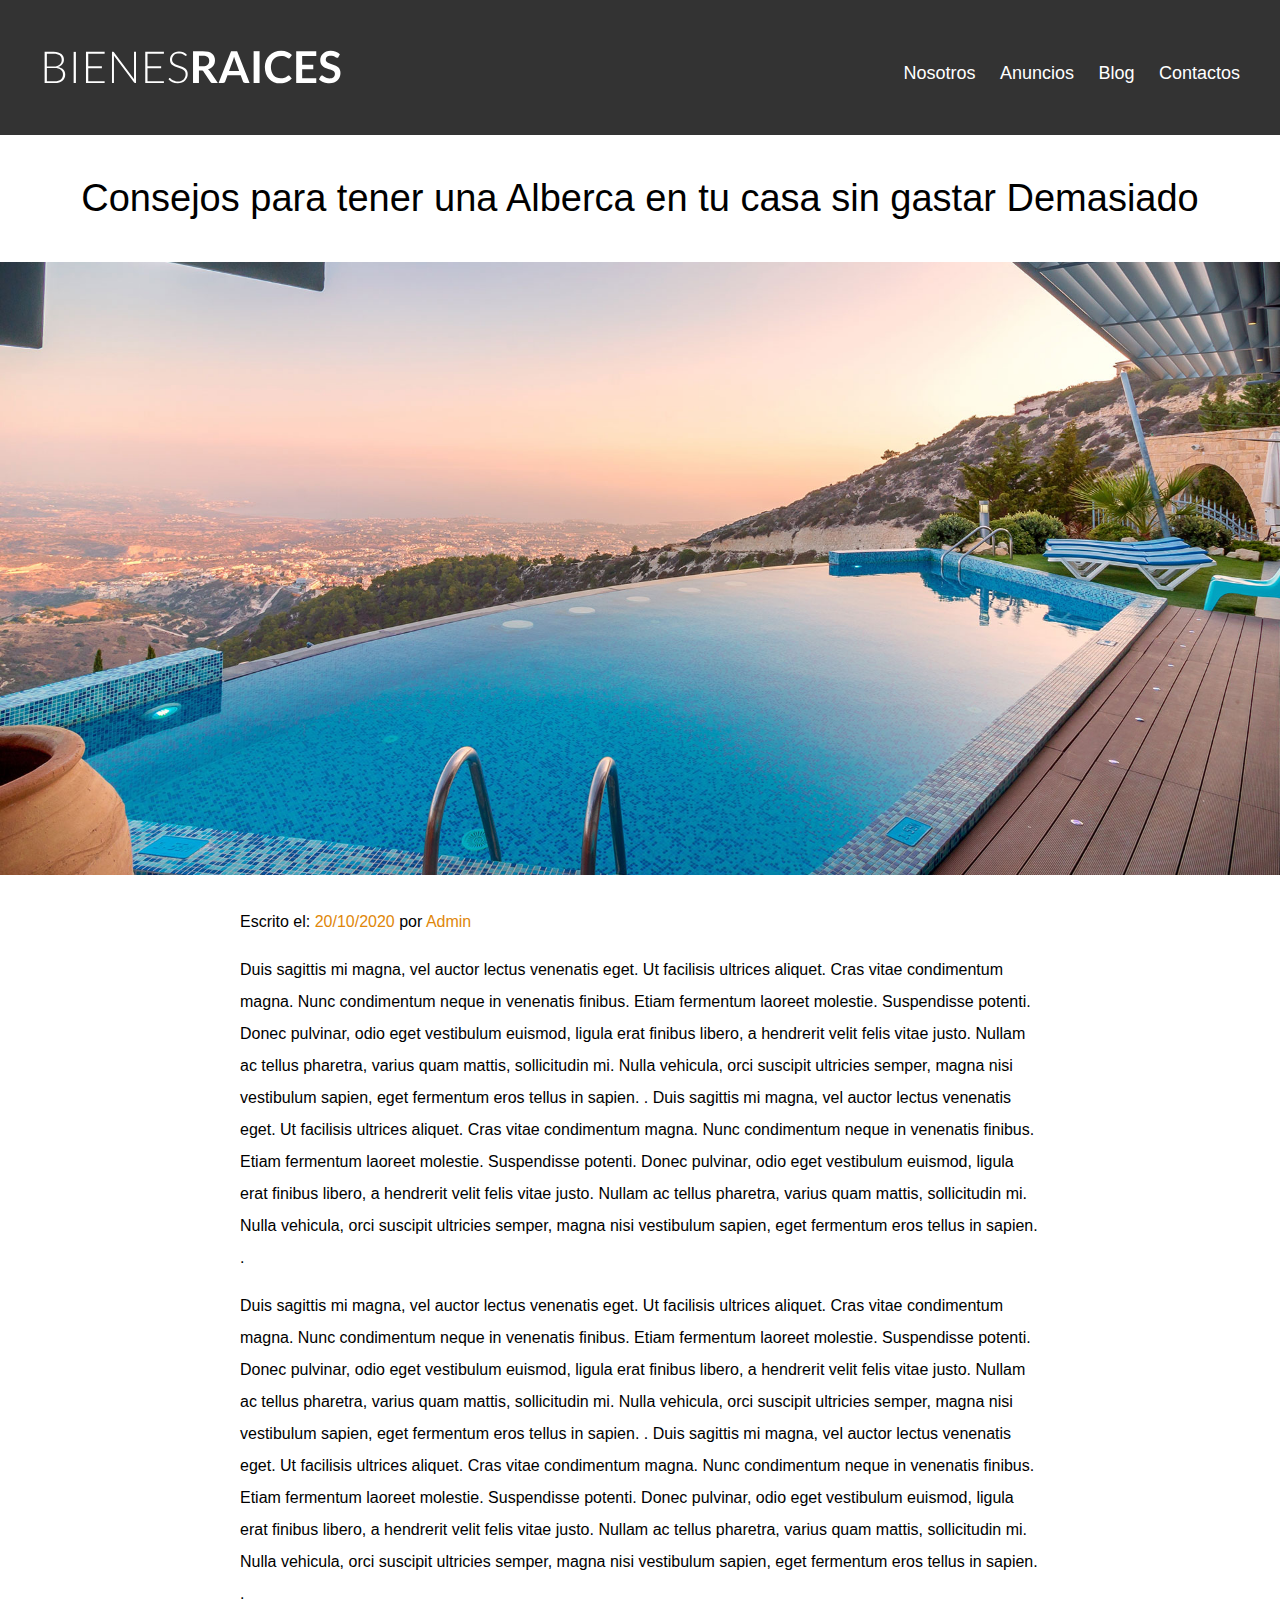
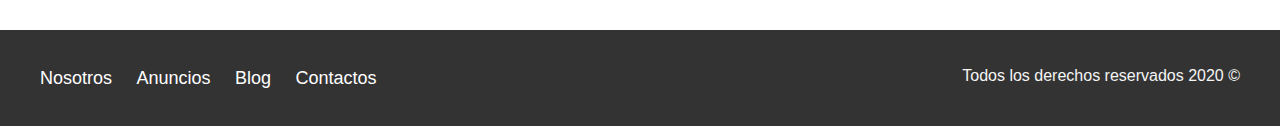
<file: entrada.html>
<!DOCTYPE html>
<html lang="en">
    <head>

        <meta charset="UTF-8">
        <meta name="viewport" content="width=device-width, initial-scale=1.0">
         <title>Bienes Raices</title>
        <link rel="stylesheet" href="css/normalize.css">
        <link href="https://fonts.googleapis.com/css2?family=Lato:ital,wght@0,300;0,400;0,700;1,400&display=swap" rel="stylesheet"> 
        <link rel="stylesheet" href="css/styles.css">

    </head>
<body>

        <header class="site-header">
            <div class="contenedor contenido-header">
                <div class="barra">
                    <a href="/">
                      <img src="img/logo.svg" alt="Logo tipo de Bienes raices">
                    </a>

                  <nav class="navegacion">
                    <a href="Nosotros.html">Nosotros</a>
                    <a href="anuncios.html">Anuncios</a>
                    <a href="blog.html">Blog</a>
                    <a href="contactos.html">Contactos</a>
                  </nav>
                </div>
            </div> <!--contenedor-->
        </header>
            <h1 class="fw-300 tcenter">Consejos para tener una Alberca en tu casa sin gastar Demasiado</h1>
            <img src="img/destacada2.jpg" alt="imagen principal">
        <main class="contenedor seccion contenido-centrado texto-entrada">
            <p>Escrito el: <span> 20/10/2020 </span>por <span>Admin</span> </p>

            <p>Duis sagittis mi magna, vel auctor lectus venenatis eget. Ut facilisis ultrices aliquet. Cras vitae condimentum magna. Nunc condimentum neque in venenatis finibus. Etiam fermentum laoreet molestie. Suspendisse potenti. Donec pulvinar, odio eget vestibulum euismod, ligula erat finibus libero, a hendrerit velit felis vitae justo. Nullam ac tellus pharetra, varius quam mattis, sollicitudin mi. Nulla vehicula, orci suscipit ultricies semper, magna nisi vestibulum sapien, eget fermentum eros tellus in sapien. .
                Duis sagittis mi magna, vel auctor lectus venenatis eget. Ut facilisis ultrices aliquet. Cras vitae condimentum magna. Nunc condimentum neque in venenatis finibus. Etiam fermentum laoreet molestie. Suspendisse potenti. Donec pulvinar, odio eget vestibulum euismod, ligula erat finibus libero, a hendrerit velit felis vitae justo. Nullam ac tellus pharetra, varius quam mattis, sollicitudin mi. Nulla vehicula, orci suscipit ultricies semper, magna nisi vestibulum sapien, eget fermentum eros tellus in sapien. . 
            </p>
            <p>Duis sagittis mi magna, vel auctor lectus venenatis eget. Ut facilisis ultrices aliquet. Cras vitae condimentum magna. Nunc condimentum neque in venenatis finibus. Etiam fermentum laoreet molestie. Suspendisse potenti. Donec pulvinar, odio eget vestibulum euismod, ligula erat finibus libero, a hendrerit velit felis vitae justo. Nullam ac tellus pharetra, varius quam mattis, sollicitudin mi. Nulla vehicula, orci suscipit ultricies semper, magna nisi vestibulum sapien, eget fermentum eros tellus in sapien. .
                Duis sagittis mi magna, vel auctor lectus venenatis eget. Ut facilisis ultrices aliquet. Cras vitae condimentum magna. Nunc condimentum neque in venenatis finibus. Etiam fermentum laoreet molestie. Suspendisse potenti. Donec pulvinar, odio eget vestibulum euismod, ligula erat finibus libero, a hendrerit velit felis vitae justo. Nullam ac tellus pharetra, varius quam mattis, sollicitudin mi. Nulla vehicula, orci suscipit ultricies semper, magna nisi vestibulum sapien, eget fermentum eros tellus in sapien. . 
            </p>

        </main>
        <footer class="site-footer seccion">
            <div class="contenedor contenedor-footer">
            <nav class="navegacion">
                <a href="Nosotros.html">Nosotros</a>
                <a href="anuncios.html">Anuncios</a>
                <a href="blog.html">Blog</a>
                <a href="contactos.html">Contactos</a>
            </nav>
            <p class="copyright">Todos los derechos reservados 2020 &copy; </p>
            </div>
        </footer>
</body>
</html>
</file>
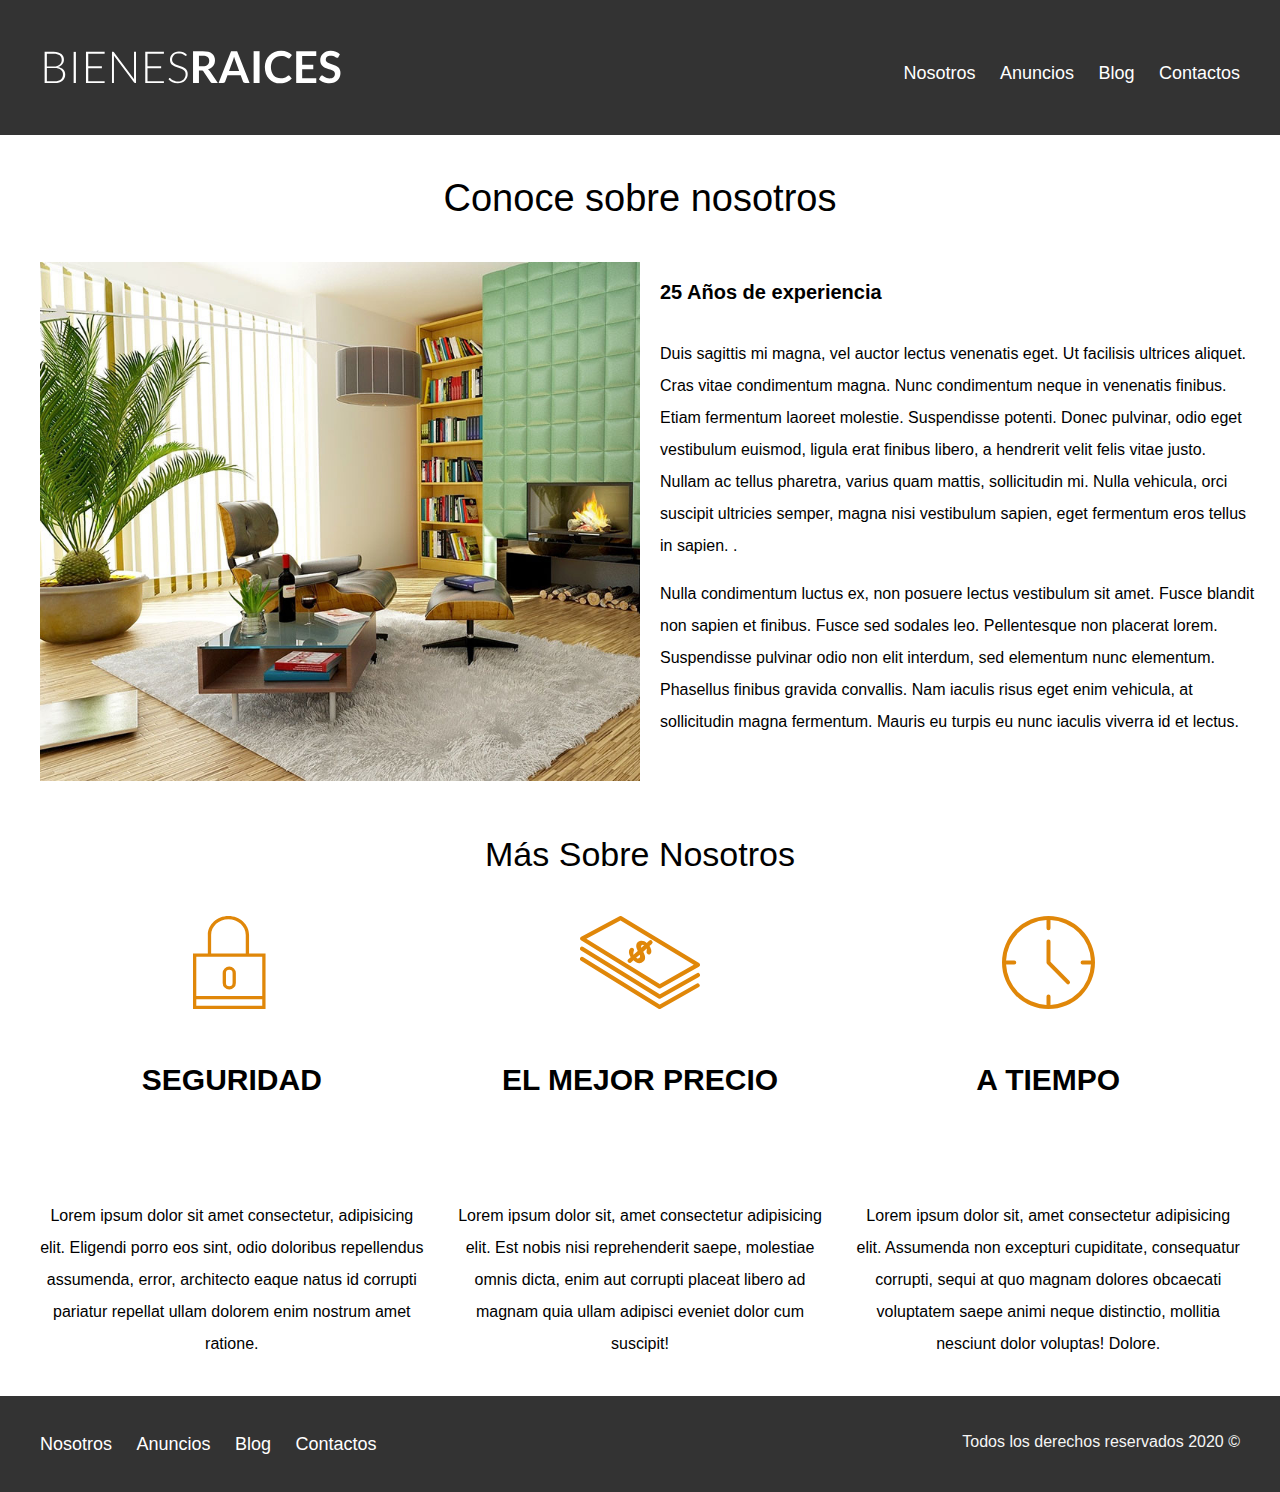
<file: nosotros.html>
<!DOCTYPE html>
<html lang="en">
    <head>

        <meta charset="UTF-8">
        <meta name="viewport" content="width=device-width, initial-scale=1.0">
         <title>Bienes Raices</title>
        <link rel="stylesheet" href="css/normalize.css">
        <link href="https://fonts.googleapis.com/css2?family=Lato:ital,wght@0,300;0,400;0,700;1,400&display=swap" rel="stylesheet"> 
        <link rel="stylesheet" href="css/styles.css">

    </head>
<body>

        <header class="site-header">
            <div class="contenedor contenido-header">
                <div class="barra">
                    <a href="/">
                      <img src="img/logo.svg" alt="Logo tipo de Bienes raices">
                    </a>

                  <nav class="navegacion">
                    <a href="Nosotros.html">Nosotros</a>
                    <a href="anuncios.html">Anuncios</a>
                    <a href="blog.html">Blog</a>
                    <a href="contactos.html">Contactos</a>
                  </nav>
                </div>
            </div> <!--contenedor-->
        </header>
        
        <main class="contenedor">
                 <h1 class="fw-300 tcenter">Conoce sobre nosotros</h1>
                 <div class="contenido-nosotros">
                        <div class="imagen">
                                <img src="img/nosotros.jpg" alt="Imagen nosotros"></div>

                                <div class="texto-nosotros">
                                    <blockquote>25 Años de experiencia</blockquote>

                                    <p>Duis sagittis mi magna, vel auctor lectus venenatis eget. Ut facilisis ultrices aliquet. Cras vitae condimentum magna. Nunc condimentum neque in venenatis finibus. Etiam fermentum laoreet molestie. Suspendisse potenti. Donec pulvinar, odio eget vestibulum euismod, ligula erat finibus libero, a hendrerit velit felis vitae justo. Nullam ac tellus pharetra, varius quam mattis, sollicitudin mi. Nulla vehicula, orci suscipit ultricies semper, magna nisi vestibulum sapien, eget fermentum eros tellus in sapien. . </p>
                                    <p>Nulla condimentum luctus ex, non posuere lectus vestibulum sit amet. Fusce blandit non sapien et finibus. Fusce sed sodales leo. Pellentesque non placerat lorem. Suspendisse pulvinar odio non elit interdum, sed elementum nunc elementum. Phasellus finibus gravida convallis. Nam iaculis risus eget enim vehicula, at sollicitudin magna fermentum. Mauris eu turpis eu nunc iaculis viverra id et lectus. </p>
                                
                                </div>
                        
                 </div>
        </main>
                <section class="contenedor seccion">
                    <h2 class="fw-300 tcenter">Más Sobre Nosotros</h2>

            <div class="iconos-nosotros"> 
                <div class="icono">
                    <img src="img/icono1.svg" alt="icono seguridad">
                    <h3>Seguridad</h3>
                    <p>Lorem ipsum dolor sit amet consectetur, adipisicing elit. Eligendi porro eos sint, odio doloribus repellendus assumenda, error, architecto eaque natus id corrupti pariatur repellat ullam dolorem enim nostrum amet ratione.</p> 
                </div>

                <div class="icono">
                    <img src="img/icono2.svg" alt="icono mejor precio">
                    <h3>El mejor precio</h3>  
                    <p>Lorem ipsum dolor sit, amet consectetur adipisicing elit. Est nobis nisi reprehenderit saepe, molestiae omnis dicta, enim aut corrupti placeat libero ad magnam quia ullam adipisci eveniet dolor cum suscipit!</p>
                </div>
                
                <div class="icono">
                    <img src="img/icono3.svg" alt="icono a tiempo">
                    <h3>A tiempo</h3>
                    <p>Lorem ipsum dolor sit, amet consectetur adipisicing elit. Assumenda non excepturi cupiditate, consequatur corrupti, sequi at quo magnam dolores obcaecati voluptatem saepe animi neque distinctio, mollitia nesciunt dolor voluptas! Dolore.</p>
                </div>       
                </div> 
            </section>
        <footer class="site-footer seccion">
            <div class="contenedor contenedor-footer">
            <nav class="navegacion">
                <a href="Nosotros.html">Nosotros</a>
                <a href="anuncios.html">Anuncios</a>
                <a href="blog.html">Blog</a>
                <a href="contactos.html">Contactos</a>
            </nav>
            <p class="copyright">Todos los derechos reservados 2020 &copy; </p>
            </div>
        </footer>
</body>
</html>
</file>
<file: css/styles.css>
html {
    box-sizing: border-box;
    font-size: 62.5% ; /* 62.5% de 16 px= 10 px (Factor de conversión) */
}
  *, *:before, *:after {
    box-sizing: inherit;
}
body {
    font-family: 'Geneva', sans-serif;
    font-size: 1.6rem;
    line-height: 2;
}

/** Gobales**/
img {
    max-width: 100%;
}
.contenedor {
    max-width: 120rem;
    margin: 0 auto;
}
h1 {
    font-size: 3.8rem;
}
h2{
    font-size: 3.4rem;
}
h3 {
    height: 12rem;
    font-size: 3rem;
}
h4 {
    font-size: 2.6rem;
}
/* Utilidades */
.fw-300 {
    font-weight: 300;
}
.tcenter {
    text-align: center;
}
.d-block {
    display: block!important;
}
.contenido-centrado {
    max-width: 80rem;
}

/* botones */
.boton {
    color: white;
    font-weight: 700;
    text-decoration: none;
    font-size: 1.8rem;
    padding: 1rem 3rem;
    margin-top: 3rem;
    display: inline-block;
    text-align: center;
    border: none;
}
.boton:hover {
    cursor: pointer;
}

.boton-amarillo {
    background-color: #E08709;
}
.boton-verde {
    background-color: #71B100;
}
/* Header */
.site-header {
    background-color: #333333;
    padding: 1rem 0 3rem 0;
}
.seccion {
    margin-top: 2rem;
    margin-bottom: 2rem;
}
.site-header.inicio {
    background-image: url(../img/header.jpg);
    background-position: center center;
    background-size: cover;
    height: 100vh;
    min-height: 60rem;
}
.contenido-header {
    height: 100%;
    display: flex;
    flex-direction: column;
    justify-content: space-between;
}
.contenido-header h1 {
    color: white;
    max-width: 600px;
    line-height: 2;
}
.barra {
    display: flex;
    justify-content: space-between;
    align-items: center;
    padding-top: 3rem;
}

/** Navegacion **/
.navegacion a {
    color: white;
    text-decoration: none;
    font-size: 1.8rem;
    margin-right: 2rem;
}
.navegacion a:hover {
    color: yellowgreen;
}
.navegacion a:last-of-type {
    margin-right: 0;
}

/* Iconos nosotros */
.iconos-nosotros {
    display: flex;
    justify-content: space-between;
}
.icono {
    flex-basis: calc(33.3% - 1.6rem);
    text-align: center;
}
.icono h3 {
    text-transform: uppercase;
}
/* Anuncios */
.contenedor-anuncios {
    display: flex;
    justify-content: space-between;
    flex-wrap: wrap;
}
.anuncio {
    flex: 0 0 calc(33.33% - 1rem);
    border: 1px solid #B5B5B5;
    background-color: #f5f5f5;
    margin-bottom: 2rem;
}
.contenido-anuncio {
    padding: 2rem;
}
.contenido-anuncio h3, 
.contenido-anuncio p {
    margin: 0;
}
.precio {
    color: #71B100;
    font-weight: 700;
}
.iconos-caracteristicas {
    list-style: none;
    padding: 0;
    display: flex;
    justify-content: space-evenly;
    max-width: 50rem;
    flex: 1;
}
.iconos-caracteristicas li {
    display: flex;
}
.iconos-caracteristicas li img {
    margin-right: 2rem;
}

.ver-todas {
    display: flex;
    justify-content: flex-end;
}
.contenedor-anuncios{
        display: flex;
        justify-content: space-between;
        flex-wrap: wrap;
    }

.anuncio {
    border: 1px solid #B5B5B5;
    background-color: #F5F5F5;
    margin-bottom: 2rem;
}
/* Contacto Home */
.imagen-contacto {
    background-image: url(../img/encuentra.jpg);
    height: 40rem;
    background-position: center center;
    background-size: cover;
    display: flex;
    align-items: center;
}
.contenido-contacto {
    flex: 1;
    color: white;
}
.contenido-contacto p {
    font-size: 1.8rem;
}
/* seccion inferior*/
.seccion-inferior {
    display: flex;
    justify-content: space-between;
}
.seccion-inferior .blog {
    flex-basis: 60%;
}
.seccion-inferior .testimoniales {
    flex-basis: calc(40% - 2rem);
}
.entrada-blog {
    display: flex;
    justify-content: space-between;
    margin-bottom: 2rem;
}
.entrada-blog :last-of-type {
    margin-bottom: 0;
}
.entrada-blog .imagen {
    flex-basis: 40%;
}
.entrada-blog .texto-entrada {
    flex-basis: calc(60% - 3rem);
}
.texto-entrada a {
    color: black;
    text-decoration: none;
}
.texto-entrada h4 {
    margin: 0;
    line-height: 1.4;
}
.texto-entrada h4::after {
    content: "";
    display: block;
    width: 15rem;
    height: .5rem;
    background-color: green;
    margin-top: 1rem;
}
.texto-entrada span {
    color: #E08709;
}
/* testimoniales */
.testimonial {
    background-color: green; 
    font-size: 2.4rem;
    padding: 2rem;
    color: #F5F5F5;
    border-radius: 2rem;
}
.testimonial p {
    text-align: right;
}
.testimonial blockquote::before {
    content: " ";
    background-image: url(../img/comilla.svg);
    width: 4rem;
    height: 4rem;
    position: absolute;
    left: -2rem;
    
}
.testimonial blockquote {
    position: relative;
    padding-left: 5rem;
    font-weight: 300;
}
/* footer */
.site-footer { 
    background-color: #333333;
    margin: 0;
}
.contenedor-footer {
    padding: 3rem 0;
    display: flex;
    justify-content: space-between;
}
.copyright {
    margin: 0;
    color: #F5F5F5;
}
/*internas*/
.contenido-nosotros {
    display: grid;
    grid-template-columns: 50% 50%;
    grid-column-gap: 2rem;
}
.texto-nosotros blockquote {
    font-weight: 900;
    font-size: 2rem;
    margin: 0;
    padding: 1rem 0;
}
/*Anuncio*/
.resumen-propiedad {
    display: flex;
    justify-content: space-between;
    align-items: center;
}
/*Contacto*/
form p {
    font-size: 1.8rem;
    color: #4f4f4f;
    margin: 2rem 0 0 0;

}
legend { 
    font-size: 3rem;
    color: #4f4f4f;
}
label {
    font-weight: 700;
    text-transform: uppercase;
    display: block;
}
input:not([type="submit"]), 
textarea,
select {
    display: block;
    padding: 1rem;
    width: 100%;
    background-color: #e1e1e1;
    margin-bottom: 2rem;
    border: none;
    border-radius: 1rem;
}
input[type="radio"] {
    width: auto;
    margin: 0;
}
select { 
    -webkit-appearance: none;
    appearance: none;
}
textarea { 
    height: 20rem;
}
.forma-contacto {
    max-width: 30rem;
    display: flex;
    justify-content: space-between;
    align-items: center;
}
</file>
